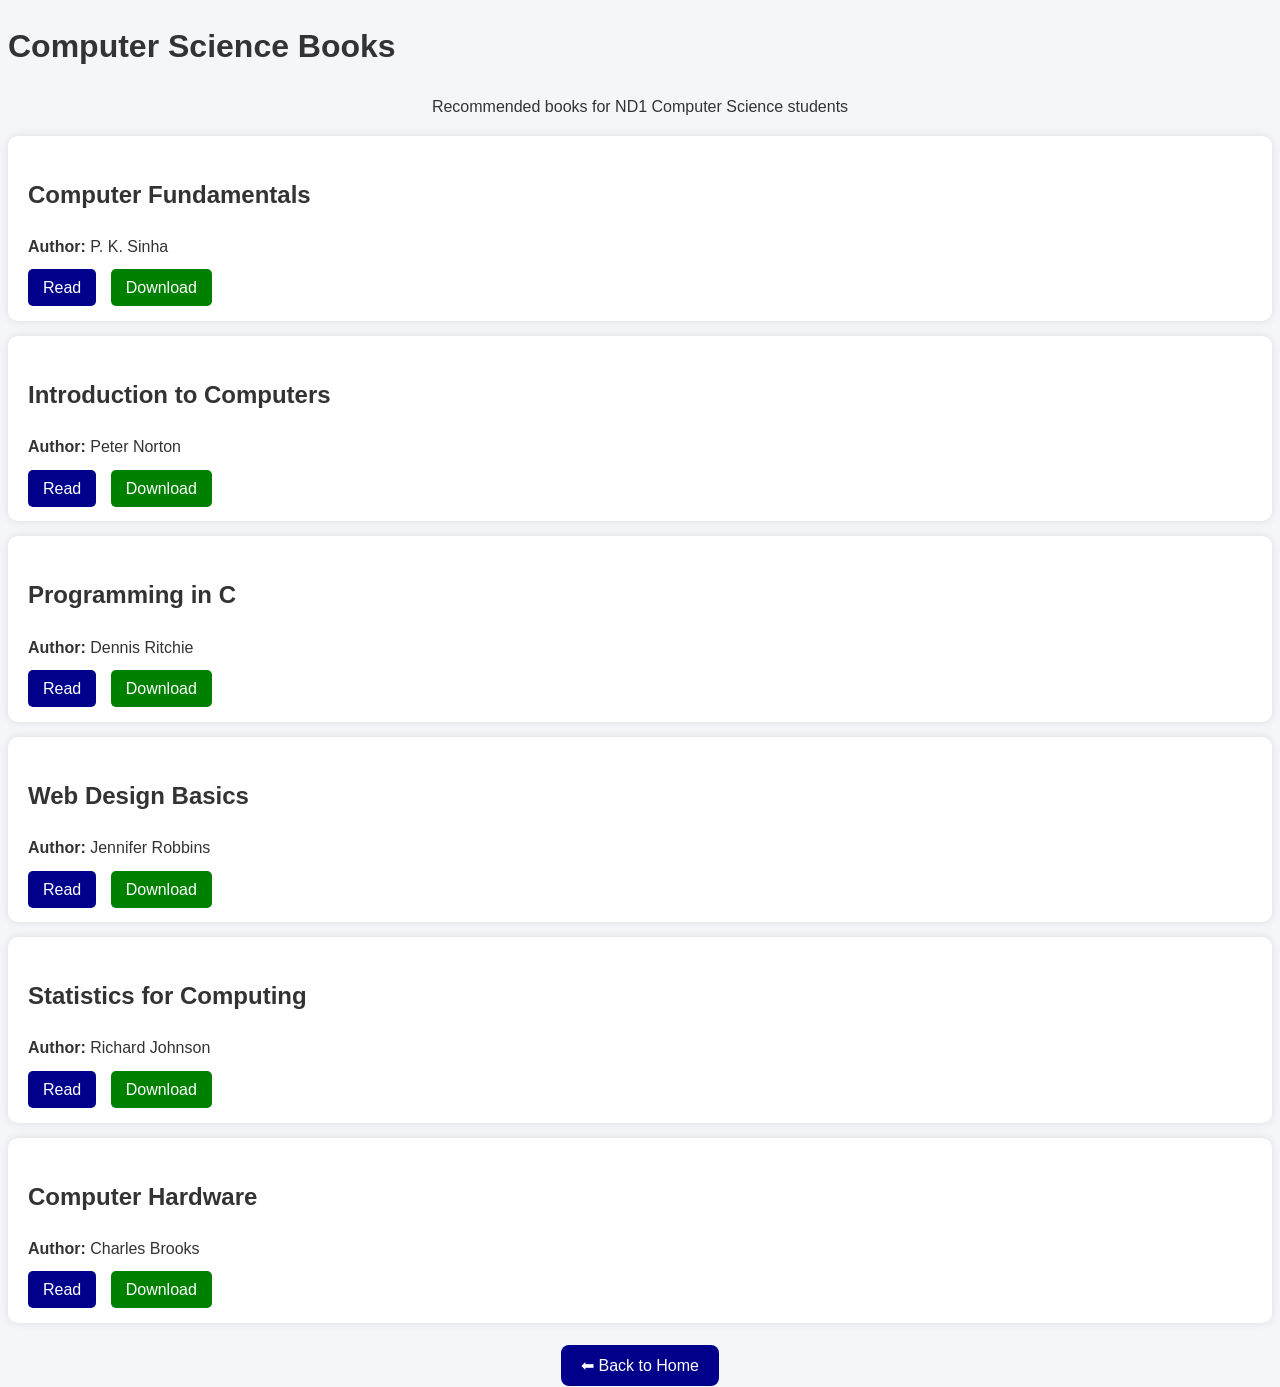
<file: books.html>
<!DOCTYPE html>

<html>

<head>

<title>Books - AL-ABKAN COMPUTER SCIENCE LIBRARY</title>

<link rel="stylesheet" href="style.css">

</head>

<body>

<h1>Computer Science Books</h1>

<p style="text-align:center;">Recommended books for ND1 Computer Science students</p>

<div style="background:white; padding:20px; border-radius:10px; margin:15px 0; box-shadow:0 0 10px rgba(0,0,0,0.1);">

<h2>Computer Fundamentals</h2>

<p><strong>Author:</strong> P. K. Sinha</p>

<a href="computer-fundamentals.pdf" style="background:darkblue;color:white;padding:10px 15px;border-radius:5px;text-decoration:none;margin-right:10px;">Read</a>

<a href="computer-fundamentals.pdf" download style="background:green;color:white;padding:10px 15px;border-radius:5px;text-decoration:none;">Download</a>

</div>

<div style="background:white; padding:20px; border-radius:10px; margin:15px 0; box-shadow:0 0 10px rgba(0,0,0,0.1);">

<h2>Introduction to Computers</h2>

<p><strong>Author:</strong> Peter Norton</p>

<a href="intro-computers.pdf" style="background:darkblue;color:white;padding:10px 15px;border-radius:5px;text-decoration:none;margin-right:10px;">Read</a>

<a href="intro-computers.pdf" download style="background:green;color:white;padding:10px 15px;border-radius:5px;text-decoration:none;">Download</a>

</div>

<div style="background:white; padding:20px; border-radius:10px; margin:15px 0; box-shadow:0 0 10px rgba(0,0,0,0.1);">

<h2>Programming in C</h2>

<p><strong>Author:</strong> Dennis Ritchie</p>

<a href="programming-c.pdf" style="background:darkblue;color:white;padding:10px 15px;border-radius:5px;text-decoration:none;margin-right:10px;">Read</a>

<a href="programming-c.pdf" download style="background:green;color:white;padding:10px 15px;border-radius:5px;text-decoration:none;">Download</a>

</div>

<div style="background:white; padding:20px; border-radius:10px; margin:15px 0; box-shadow:0 0 10px rgba(0,0,0,0.1);">

<h2>Web Design Basics</h2>

<p><strong>Author:</strong> Jennifer Robbins</p>

<a href="web-design.pdf" style="background:darkblue;color:white;padding:10px 15px;border-radius:5px;text-decoration:none;margin-right:10px;">Read</a>

<a href="web-design.pdf" download style="background:green;color:white;padding:10px 15px;border-radius:5px;text-decoration:none;">Download</a>

</div>

<div style="background:white; padding:20px; border-radius:10px; margin:15px 0; box-shadow:0 0 10px rgba(0,0,0,0.1);">

<h2>Statistics for Computing</h2>

<p><strong>Author:</strong> Richard Johnson</p>

<a href="statistics-computing.pdf" style="background:darkblue;color:white;padding:10px 15px;border-radius:5px;text-decoration:none;margin-right:10px;">Read</a>

<a href="statistics-computing.pdf" download style="background:green;color:white;padding:10px 15px;border-radius:5px;text-decoration:none;">Download</a>

</div>

<div style="background:white; padding:20px; border-radius:10px; margin:15px 0; box-shadow:0 0 10px rgba(0,0,0,0.1);">

<h2>Computer Hardware</h2>

<p><strong>Author:</strong> Charles Brooks</p>

<a href="computer-hardware.pdf" style="background:darkblue;color:white;padding:10px 15px;border-radius:5px;text-decoration:none;margin-right:10px;">Read</a>

<a href="computer-hardware.pdf" download style="background:green;color:white;padding:10px 15px;border-radius:5px;text-decoration:none;">Download</a>

</div>

<div style="text-align:center; margin-top:30px;">

<a href="index.html" style="background:darkblue;color:white;padding:12px 20px;border-radius:8px;text-decoration:none;">⬅ Back to Home</a>

</div>

</body>

</html>
</file>
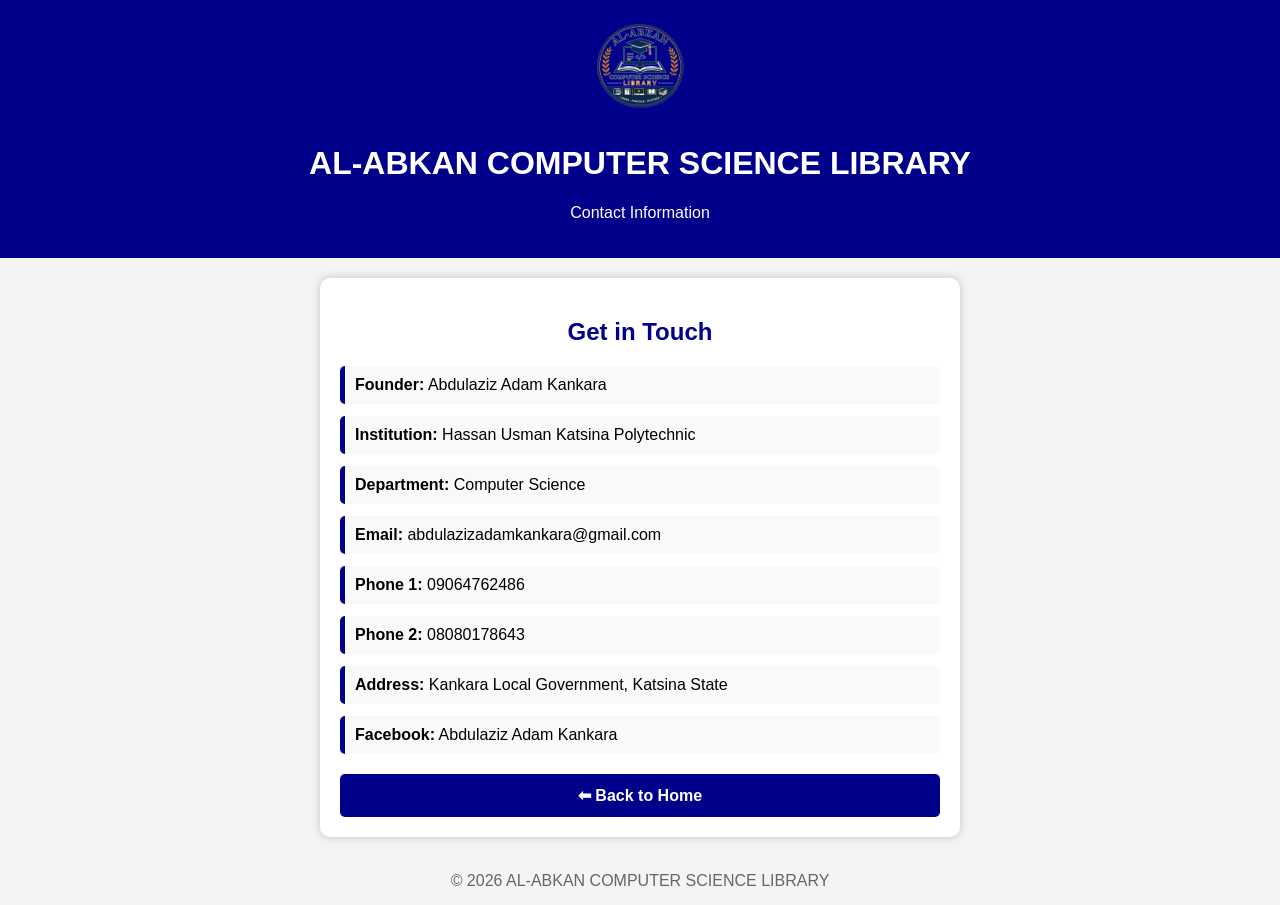
<file: contact.html>
<!DOCTYPE html>

<html>

<head>

<title>Contact - AL-ABKAN COMPUTER SCIENCE LIBRARY</title>

<style>

body{font-family:Arial;background:#f4f4f4;margin:0;}

.header{background:darkblue;color:white;text-align:center;padding:20px;}

.header img{width:100px;}

.container{width:90%;max-width:600px;background:white;margin:20px auto;padding:20px;border-radius:10px;box-shadow:0 0 10px rgba(0,0,0,0.2);}

h2{color:darkblue;text-align:center;}

.info{margin:12px 0;padding:10px;background:#f9f9f9;border-left:5px solid darkblue;border-radius:5px;}

.btn{display:block;text-align:center;background:darkblue;color:white;text-decoration:none;padding:12px;border-radius:5px;margin-top:20px;font-weight:bold;}

.footer{text-align:center;padding:15px;color:#666;}

</style>

</head>

<body>

<div class="header">

<img src="logo.png">

<h1>AL-ABKAN COMPUTER SCIENCE LIBRARY</h1>

<p>Contact Information</p>

</div>

<div class="container">

<h2>Get in Touch</h2>

<div class="info"><b>Founder:</b> Abdulaziz Adam Kankara</div>

<div class="info"><b>Institution:</b> Hassan Usman Katsina Polytechnic</div>

<div class="info"><b>Department:</b> Computer Science</div>

<div class="info"><b>Email:</b> abdulazizadamkankara@gmail.com</div>

<div class="info"><b>Phone 1:</b> 09064762486</div>

<div class="info"><b>Phone 2:</b> 08080178643</div>

<div class="info"><b>Address:</b> Kankara Local Government, Katsina State</div>

<div class="info"><b>Facebook:</b> Abdulaziz Adam Kankara</div>

<a href="index.html" class="btn">⬅ Back to Home</a>

</div>

<div class="footer">© 2026 AL-ABKAN COMPUTER SCIENCE LIBRARY</div>

</body>

</html>
</file>
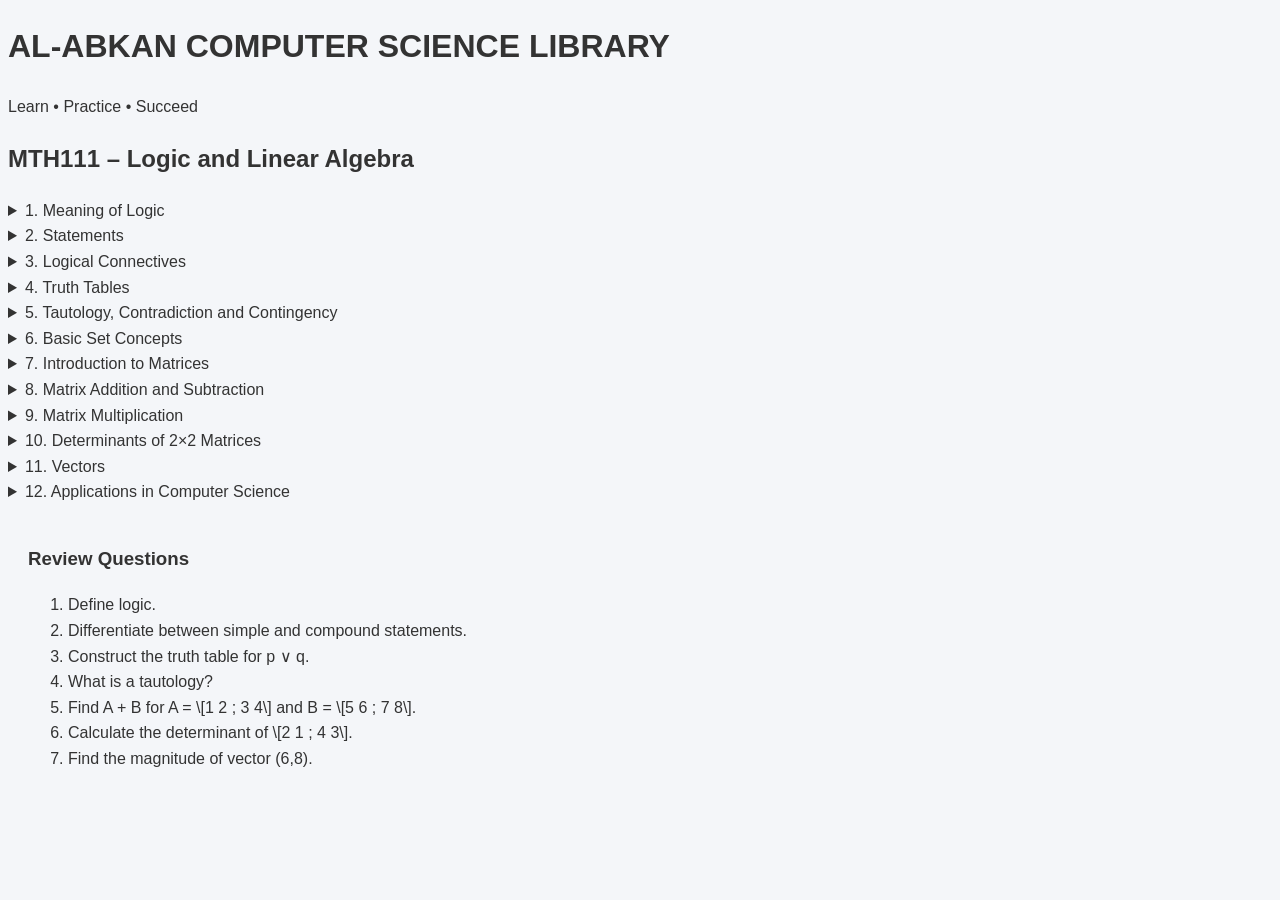
<file: MTH111.html>
<!DOCTYPE html>

<html lang="en">

<head>

<meta charset="UTF-8">

<meta name="viewport" content="width=device-width, initial-scale=1.0">

<title>MTH111 - AL-ABKAN COMPUTER SCIENCE LIBRARY</title>

<link rel="stylesheet" href="style.css">

</head>

<body>

<div class="note-header">

<h1>AL-ABKAN COMPUTER SCIENCE LIBRARY</h1>

<p>Learn • Practice • Succeed</p>

<h2>MTH111 – Logic and Linear Algebra</h2>

</div>

<details class="topic-box">

<summary>1. Meaning of Logic</summary>

<p>Logic is the study of correct reasoning.</p>

<p>It is widely used in mathematics, computer science and digital electronics.</p>

</details>

<details class="topic-box">

<summary>2. Statements</summary>

<p>A statement is a sentence that is either true or false.</p>

<p><b>Examples:</b></p>

<ul>

<li>2 + 2 = 4 (True)</li>

<li>5 < 3 (False)</li>

</ul>

<p><b>Types:</b> Simple statement and Compound statement.</p>

</details>

<details class="topic-box">

<summary>3. Logical Connectives</summary>

<table border="1" cellpadding="8" style="width:100%; border-collapse:collapse;">

<tr><th>Symbol</th><th>Meaning</th></tr>

<tr><td>∧</td><td>AND</td></tr>

<tr><td>∨</td><td>OR</td></tr>

<tr><td>¬</td><td>NOT</td></tr>

<tr><td>→</td><td>Implication</td></tr>

<tr><td>↔</td><td>Biconditional</td></tr>

</table>

</details>

<details class="topic-box">

<summary>4. Truth Tables</summary>

<table style="width:220px;margin:auto;border-collapse:collapse;text-align:center;" border="1">

<tr style="background:#007bff;color:white;">

<th>p</th><th>q</th><th>p ∧ q</th>

</tr>

<tr><td>T</td><td>T</td><td>T</td></tr>

<tr><td>T</td><td>F</td><td>F</td></tr>

<tr><td>F</td><td>T</td><td>F</td></tr>

<tr><td>F</td><td>F</td><td>F</td></tr>

</table>


<p>Truth tables show all possible truth values of logical expressions.</p>

<table border="1" cellpadding="8" style="width:100%; border-collapse:collapse;">

<tr><th>p</th><th>q</th><th>p ∧ q</th></tr>

<tr><td>T</td><td>T</td><td>T</td></tr>

<tr><td>T</td><td>F</td><td>F</td></tr>

<tr><td>F</td><td>T</td><td>F</td></tr>

<tr><td>F</td><td>F</td><td>F</td></tr>

</table>

</details>

<details class="topic-box">

<summary>5. Tautology, Contradiction and Contingency</summary>

<ul>

<li><b>Tautology:</b> Always true.</li>

<li><b>Contradiction:</b> Always false.</li>

<li><b>Contingency:</b> Sometimes true and sometimes false.</li>

</ul>

</details>

<details class="topic-box">

<summary>6. Basic Set Concepts</summary>

<p>A set is a collection of distinct objects.</p>

<p><b>Example:</b> A = {1,2,3,4}</p>

<p><b>Operations:</b> Union, Intersection, Difference and Complement.</p>

</details>

<details class="topic-box">

<summary>7. Introduction to Matrices</summary>

<div style="text-align:center;font-size:24px;font-weight:bold;">

\[ 1 2 \]

<br>

\[ 3 4 \]

</div>


<p>A matrix is a rectangular arrangement of numbers in rows and columns.</p>

<p><b>Example:</b></p>

<p>A = [1 2 ; 3 4\]</p>

</details>

<details class="topic-box">

<summary>8. Matrix Addition and Subtraction</summary>

<p>Matrices must have the same order.</p>

<p>A = [1 2 ; 3 4\]</p>

<p>B = [5 6 ; 7 8\]</p>

<p>A + B = [6 8 ; 10 12\]</p>

</details>

<details class="topic-box">

<summary>9. Matrix Multiplication</summary>

<p>If A is m × n and B is n × p, then AB is possible.</p>

<p><b>Example:</b></p>

<p>A = \[1 2 ; 3 4\], B = \[1 0 ; 0 1\]</p>

<p>AB = \[1 2 ; 3 4\]</p>

</details>

<details class="topic-box">

<summary>10. Determinants of 2×2 Matrices</summary>

<p>For A = \[a b ; c d\]</p>

<p>det(A) = ad − bc</p>

<p><b>Example:</b></p>

<p>A = \[1 2 ; 3 4\]</p>

<p>det(A) = (1×4) − (2×3) = −2</p>

</details>

<details class="topic-box">

<summary>11. Vectors</summary>

<div style="text-align:center;font-size:22px;font-weight:bold;">

y

↑

|

| • (3,4)

| /

| / v

| /

------+----------------→ x

</div>


<p>A vector has both magnitude and direction.</p>

<p><b>Example:</b> v = (3,4)</p>

<p>Magnitude = √(3² + 4²) = 5</p>

</details>

<details class="topic-box">

<summary>12. Applications in Computer Science</summary>

<ul>

<li>Logic is used in programming and digital circuits.</li>

<li>Matrices are used in graphics and image processing.</li>

<li>Vectors are used in game development and physics simulations.</li>

</ul>

</details>

<div style="padding:20px;">

<h3>Review Questions</h3>

<ol>

<li>Define logic.</li>

<li>Differentiate between simple and compound statements.</li>

<li>Construct the truth table for p ∨ q.</li>

<li>What is a tautology?</li>

<li>Find A + B for A = \[1 2 ; 3 4\] and B = \[5 6 ; 7 8\].</li>

<li>Calculate the determinant of \[2 1 ; 4 3\].</li>

<li>Find the magnitude of vector (6,8).</li>

</ol>

</div>

</body>

</html>
</file>
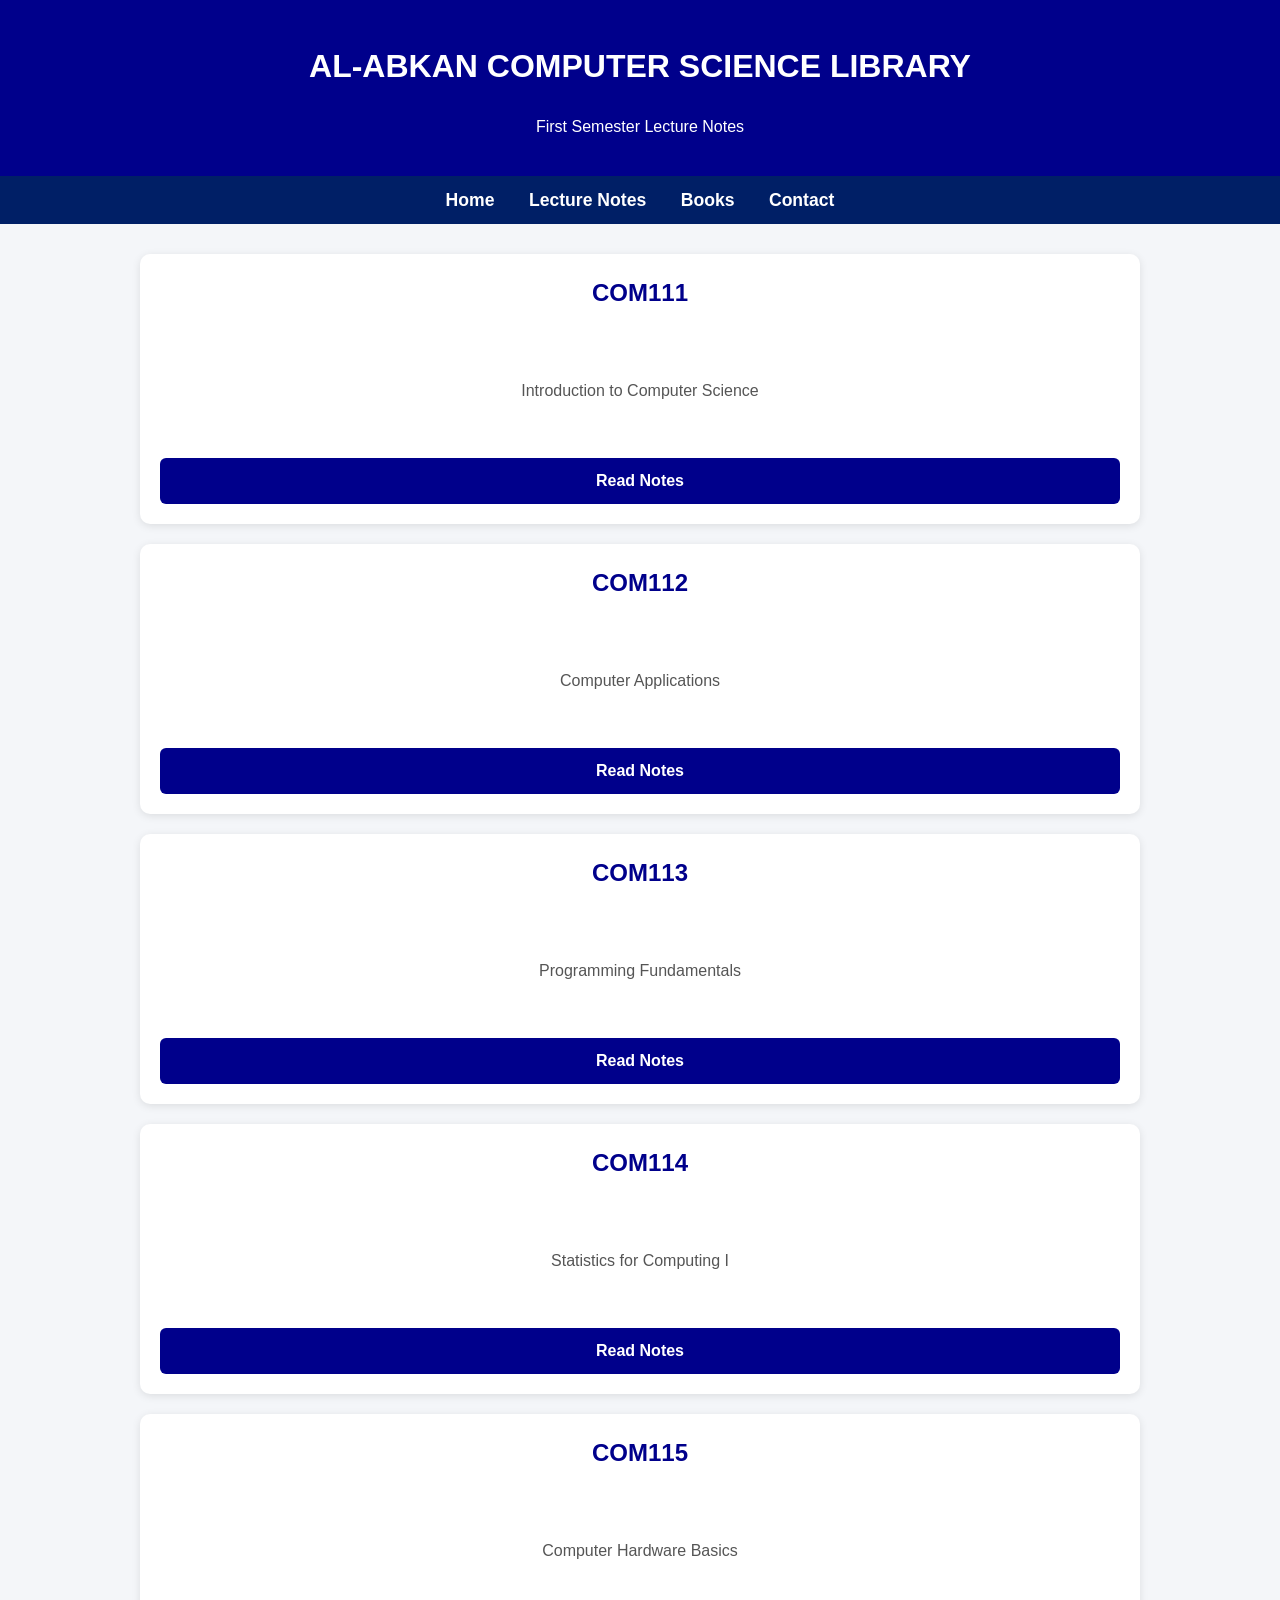
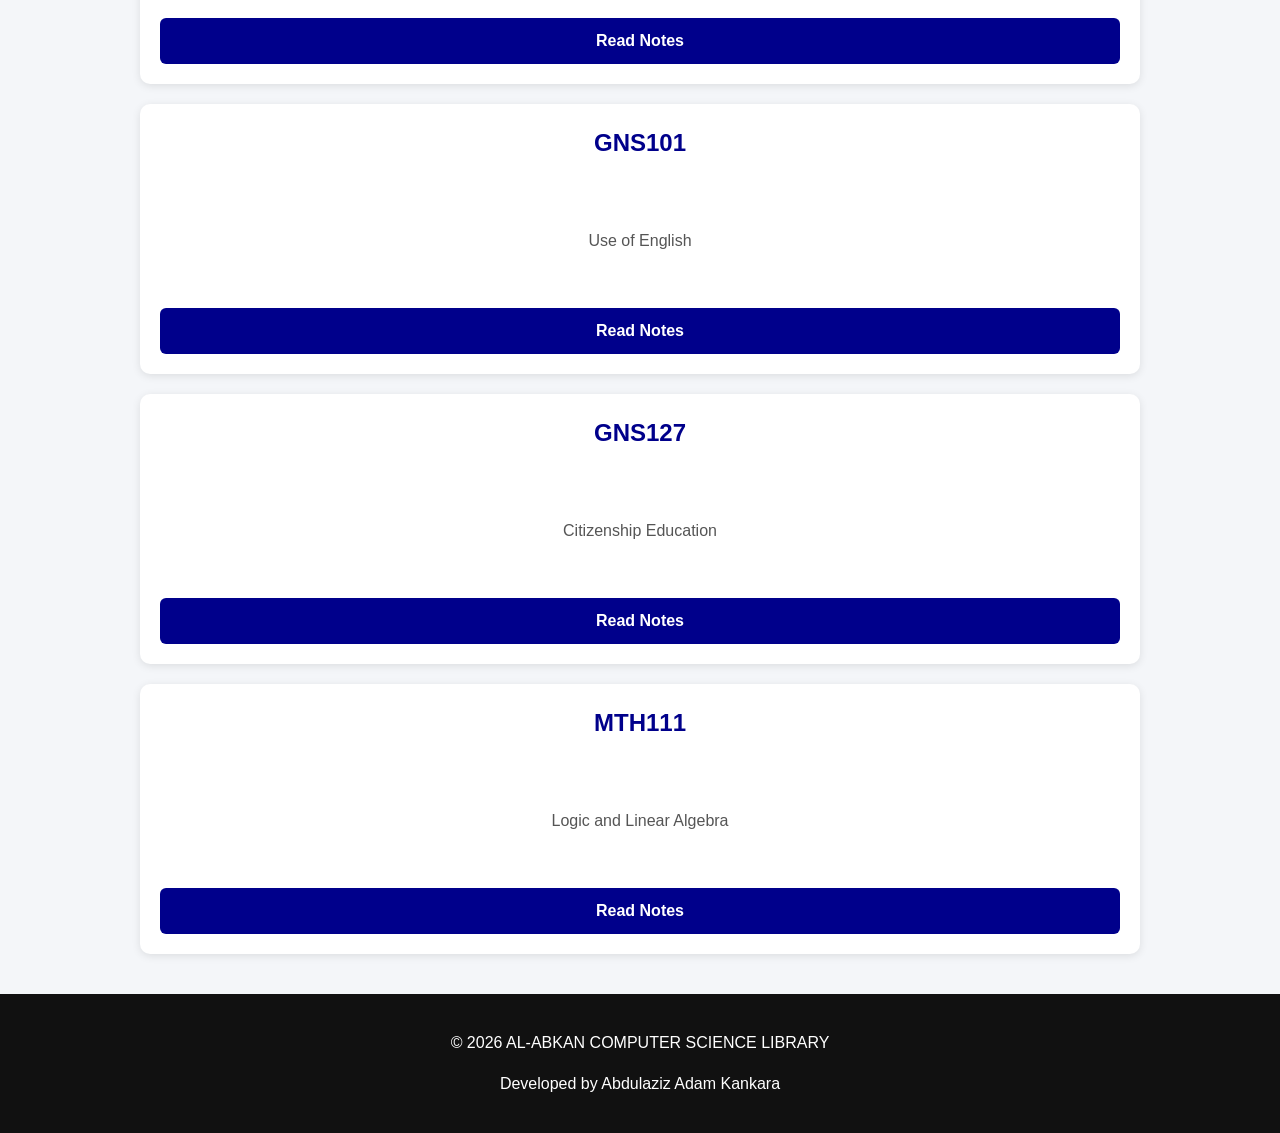
<file: notes.html>
<!DOCTYPE html>

<html lang="en">

<head>

<meta charset="UTF-8">

<meta name="viewport" content="width=device-width, initial-scale=1.0">

<title>Lecture Notes - AL-ABKAN COMPUTER SCIENCE LIBRARY</title>

<link rel="stylesheet" href="style.css">

<style>

body {

font-family: Arial, sans-serif;

background: #f4f6f9;

margin: 0;

padding: 0;

}

header {

background: darkblue;

color: white;

padding: 20px;

text-align: center;

}

nav {

background: #001f66;

padding: 10px;

text-align: center;

}

nav a {

color: white;

text-decoration: none;

margin: 0 15px;

font-weight: bold;

}

.container {

width: 90%;

max-width: 1000px;

margin: 30px auto;

}

.course-card {

background: white;

padding: 20px;

margin-bottom: 20px;

border-radius: 10px;

box-shadow: 0 2px 8px rgba(0,0,0,0.1);

}

.course-card h2 {

margin-top: 0;

color: darkblue;

}

.course-card p {

color: #555;

}

.btn {

display: inline-block;

margin-top: 10px;

padding: 10px 18px;

background: darkblue;

color: white;

text-decoration: none;

border-radius: 6px;

font-weight: bold;

}

.btn:hover {

background: #001f66;

}

footer {

text-align: center;

padding: 20px;

background: #111;

color: white;

margin-top: 40px;

}

</style>

</head>

<body>

<header>

<h1>AL-ABKAN COMPUTER SCIENCE LIBRARY</h1>

<p>First Semester Lecture Notes</p>

</header>

<nav>

<a href="index.html">Home</a>

<a href="notes.html">Lecture Notes</a>

<a href="books.html">Books</a>

<a href="contact.html">Contact</a>

</nav>

<div class="container">

<div class="course-card">

<h2>COM111</h2>

<p>Introduction to Computer Science</p>

<a href="COM111.html" class="btn">Read Notes</a>

</div>

<div class="course-card">

<h2>COM112</h2>

<p>Computer Applications</p>

<a href="COM112.html" class="btn">Read Notes</a>

</div>

<div class="course-card">

<h2>COM113</h2>

<p>Programming Fundamentals</p>

<a href="COM113.html" class="btn">Read Notes</a>

</div>

<div class="course-card">

<h2>COM114</h2>

<p>Statistics for Computing I</p>

<a href="COM114.html" class="btn">Read Notes</a>

</div>

<div class="course-card">

<h2>COM115</h2>

<p>Computer Hardware Basics</p>

<a href="COM115.html" class="btn">Read Notes</a>

</div>

<div class="course-card">

<h2>GNS101</h2>

<p>Use of English</p>

<a href="GNS101.html" class="btn">Read Notes</a>

</div>

<div class="course-card">

<h2>GNS127</h2>

<p>Citizenship Education</p>

<a href="GNS127.html" class="btn">Read Notes</a>

</div>

<div class="course-card">

<h2>MTH111</h2>

<p>Logic and Linear Algebra</p>

<a href="MTH111.html" class="btn">Read Notes</a>

</div>

</div>

<footer>

<p>&copy; 2026 AL-ABKAN COMPUTER SCIENCE LIBRARY</p>

<p>Developed by Abdulaziz Adam Kankara</p>

</footer>

</body>

</html>
</file>
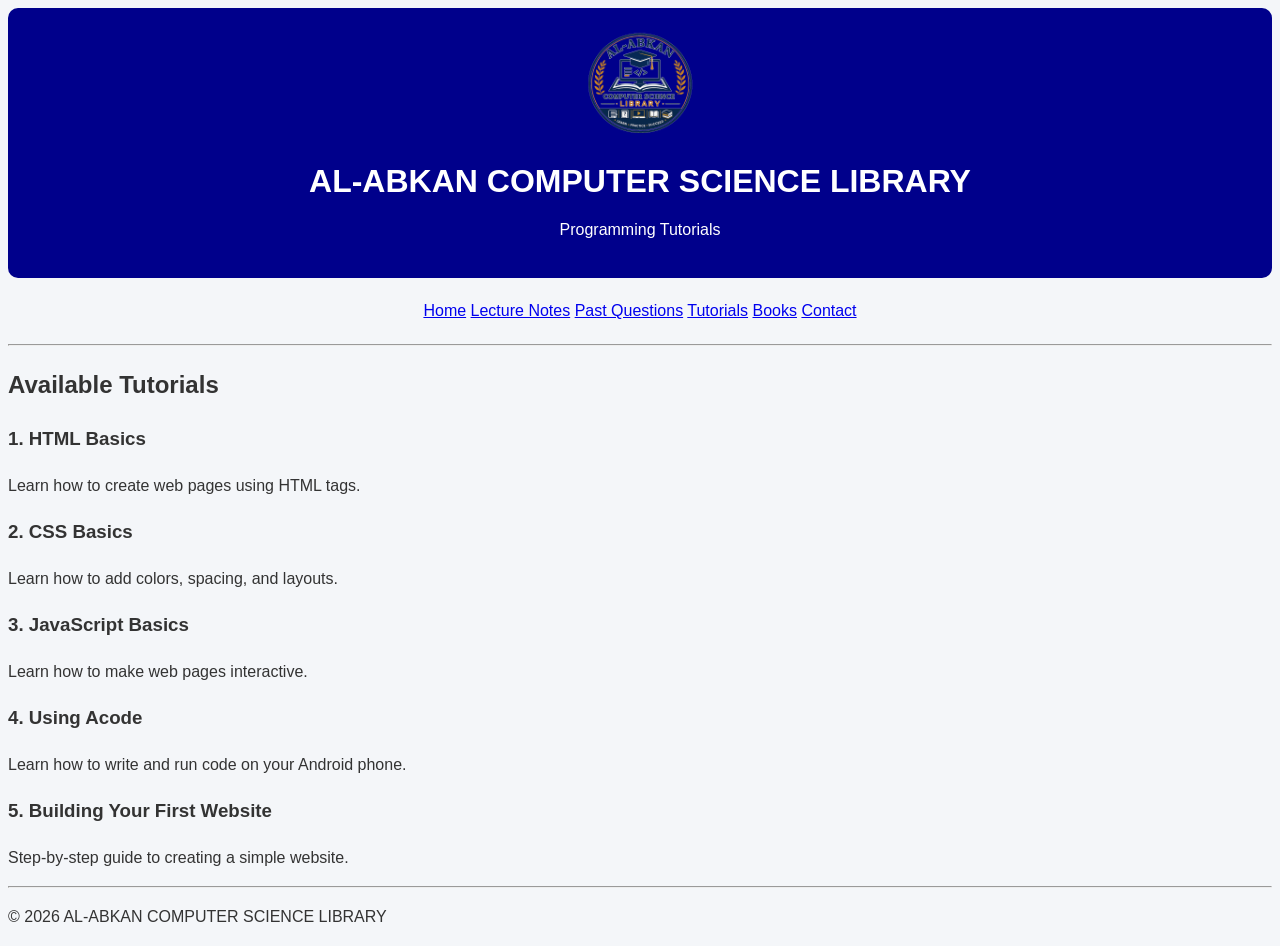
<file: tutorial.html>
<!DOCTYPE html><html>
<head>
    <title>Tutorials - AL-ABKAN COMPUTER SCIENCE LIBRARY</title>
    <link rel="stylesheet" href="style.css">
</head>
<body><div style="background-color: darkblue; padding: 20px; border-radius: 10px; text-align: center;">

    <img src="logo.png" width="120">

    <h1 style="color: white; margin: 0;">
        AL-ABKAN COMPUTER SCIENCE LIBRARY
    </h1>

    <p style="color: white; margin-top: 10px;">
        Programming Tutorials
    </p>

</div>

<div style="text-align: center; margin: 20px 0;">

    <a href="index.html">Home</a>

    <a href="notes.html">Lecture Notes</a>

    <a href="pastquestions.html">Past Questions</a>

    <a href="tutorials.html">Tutorials</a>

    <a href="books.html">Books</a>

    <a href="contact.html">Contact</a>

</div>

<hr>

<h2>Available Tutorials</h2>

<h3>1. HTML Basics</h3>
<p>Learn how to create web pages using HTML tags.</p>

<h3>2. CSS Basics</h3>
<p>Learn how to add colors, spacing, and layouts.</p>

<h3>3. JavaScript Basics</h3>
<p>Learn how to make web pages interactive.</p>

<h3>4. Using Acode</h3>
<p>Learn how to write and run code on your Android phone.</p>

<h3>5. Building Your First Website</h3>
<p>Step-by-step guide to creating a simple website.</p>

<hr>

<p>&copy; 2026 AL-ABKAN COMPUTER SCIENCE LIBRARY</p>

</body>
</html>
</file>
<file: style.css>
\* {

margin: 0;

padding: 0;

box-sizing: border-box;

}

body {

font-family: Arial, sans-serif;

background: #f4f6f9;

color: #333;

line-height: 1.6;

}

/\* HERO SECTION \*/

.hero {

background: #1b1b6b;

color: white;

text-align: center;

padding: 40px 20px;

}

.logo {

width: 120px;

height: 120px;

border-radius: 50%;

background: white;

padding: 10px;

margin-bottom: 20px;

}

.hero h1 {

font-size: 2.5rem;

margin-bottom: 10px;

}

.hero p {

font-size: 1.2rem;

margin-bottom: 20px;

}

/\* DARK MODE BUTTON \*/

.theme-btn {

background: white;

color: darkblue;

border: none;

padding: 12px 20px;

border-radius: 10px;

font-size: 1.2rem;

font-weight: bold;

cursor: pointer;

}

/\* NAVIGATION \*/

nav {

background: #001f66;

display: flex;

justify-content: center;

flex-wrap: wrap;

padding: 15px 10px;

}

nav a {

color: white;

text-decoration: none;

margin: 8px 15px;

font-weight: bold;

font-size: 1.1rem;

}

/\* SEARCH BAR \*/

.search-container {

text-align: center;

margin: 25px auto;

width: 90%;

max-width: 600px;

}

#searchInput {

width: 100%;

padding: 15px;

border: 3px solid darkblue;

border-radius: 12px;

font-size: 18px;

background: white;

}

/\* INTRO SECTION \*/

.intro {

text-align: center;

padding: 20px;

max-width: 900px;

margin: auto;

}

/\* COURSE SECTION \*/

.courses {

padding: 40px 20px;

max-width: 1100px;

margin: auto;

}

.courses h2 {

text-align: center;

margin-bottom: 25px;

color: darkblue;

font-size: 2rem;

}

.course-grid {

display: grid;

grid-template-columns: repeat(auto-fit, minmax(220px, 1fr));

gap: 20px;

margin-top: 20px;

}

.course-card {

background: white;

padding: 20px;

border-radius: 12px;

text-align: center;

box-shadow: 0 4px 10px rgba(0,0,0,0.1);

min-height: 230px;

display: flex;

flex-direction: column;

justify-content: space-between;

}

.course-card h3 {

color: darkblue;

margin-bottom: 10px;

font-size: 1.4rem;

}

.course-card p {

color: #555;

margin-bottom: 15px;

}

/\* READ NOTES BUTTON \*/

.btn {

display: inline-block;

padding: 12px 18px;

background: darkblue;

color: white;

text-decoration: none;

border-radius: 8px;

font-weight: bold;

margin-top: auto;

}

.btn:hover {

background: #001f66;

}

/\* QUICK LINKS \*/

.quick-links {

background: white;

padding: 40px 20px;

margin-top: 30px;

}

.quick-links h2 {

text-align: center;

color: darkblue;

margin-bottom: 20px;

}

.quick-grid {

display: grid;

grid-template-columns: repeat(auto-fit, minmax(180px, 1fr));

gap: 20px;

max-width: 900px;

margin: auto;

}

.quick-card {

background: #f4f6f9;

padding: 25px;

text-align: center;

border-radius: 12px;

text-decoration: none;

color: darkblue;

font-weight: bold;

box-shadow: 0 2px 8px rgba(0,0,0,0.08);

}

/\* FOOTER \*/

footer {

background: #111;

color: white;

text-align: center;

padding: 25px;

margin-top: 40px;

}

/\* DARK MODE \*/

.dark-mode {

background: #121212;

color: white;

}

.dark-mode .course-card,

.dark-mode .quick-links,

.dark-mode .quick-card {

background: #1f1f1f;

color: white;

}

.dark-mode .course-card h3,

.dark-mode .courses h2,

.dark-mode .quick-links h2 {

color: #7db4ff;

}

/\* MOBILE \*/

@media (max-width: 600px) {

.hero h1 {

font-size: 2rem;

}

.logo {

width: 100px;

height: 100px;

}

nav a {

margin: 8px 10px;

font-size: 1rem;

}

}
</file>
